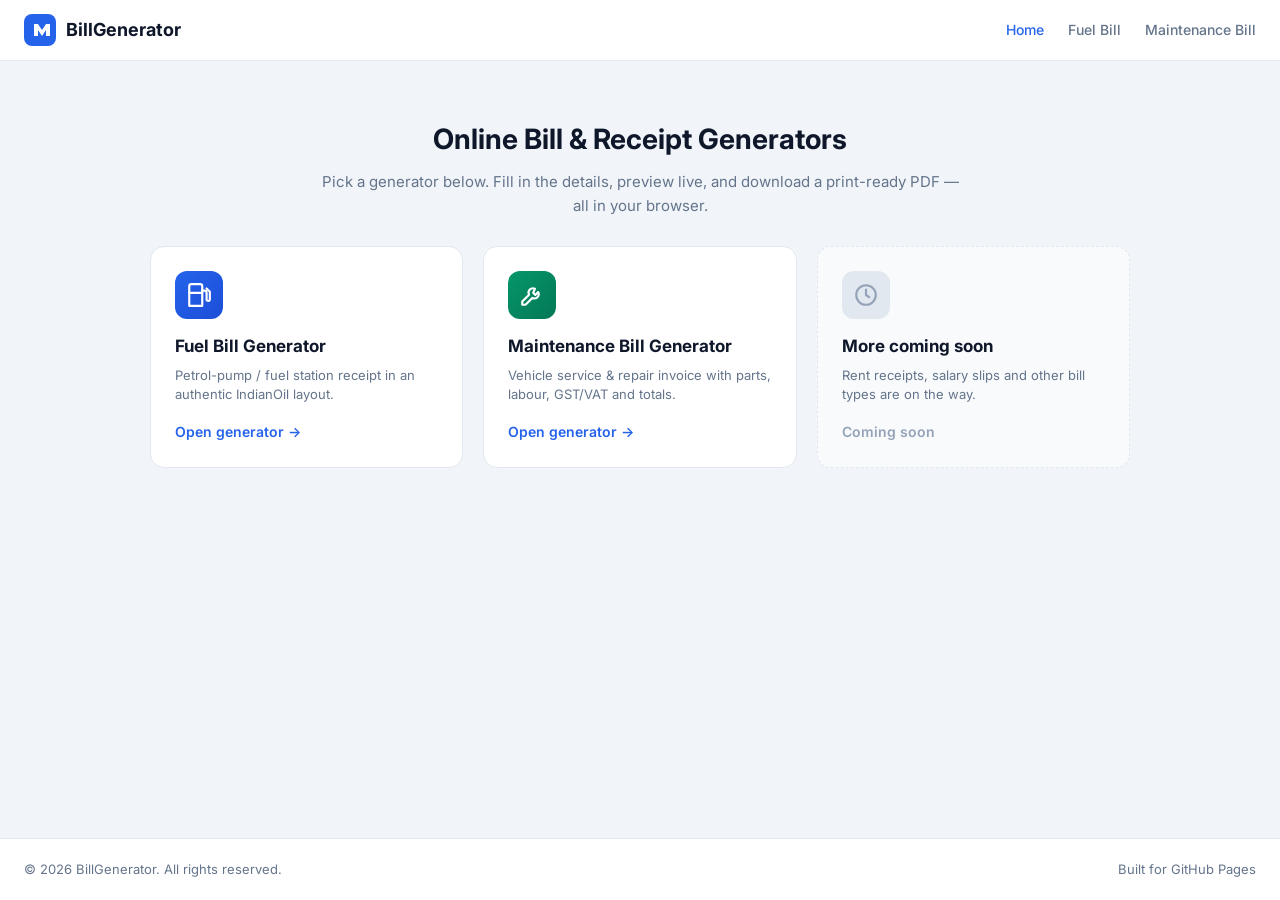
<file: index.html>
<!DOCTYPE html>
<html lang="en">
<head>
  <meta charset="UTF-8">
  <meta name="viewport" content="width=device-width, initial-scale=1.0">
  <title>BillGenerator &middot; Online Bill &amp; Receipt Generators</title>
  <link rel="preconnect" href="https://fonts.googleapis.com">
  <link href="https://fonts.googleapis.com/css2?family=Inter:opsz,wght@14..32,400;14..32,500;14..32,600;14..32,700&display=swap" rel="stylesheet">
  <link rel="stylesheet" href="style.css">
</head>
<body>
  <header class="header">
    <div class="header-inner">
      <a href="index.html" class="logo">
        <svg width="32" height="32" viewBox="0 0 32 32" fill="none"><rect width="32" height="32" rx="8" fill="#2563eb"/><path d="M10 22V10h4l4 6 4-6h4v12h-4V16l-4 6-4-6v6h-4z" fill="#fff"/></svg>
        <span>BillGenerator</span>
      </a>
      <nav class="nav-links">
        <a href="index.html" class="active">Home</a>
        <a href="fuel.html">Fuel Bill</a>
        <a href="maintenance.html">Maintenance Bill</a>
      </nav>
    </div>
  </header>

  <main class="main">
    <div class="app-container">
      <section class="home-hero">
        <h1>Online Bill &amp; Receipt Generators</h1>
        <p>Pick a generator below. Fill in the details, preview live, and download a print-ready PDF — all in your browser.</p>
      </section>

      <div class="module-grid">
        <a class="module-card" href="fuel.html">
          <div class="module-icon module-icon-fuel">
            <svg width="26" height="26" viewBox="0 0 24 24" fill="none" stroke="currentColor" stroke-width="2" stroke-linecap="round" stroke-linejoin="round"><path d="M3 22h12V4a2 2 0 0 0-2-2H5a2 2 0 0 0-2 2z"/><path d="M3 10h12"/><path d="M15 8h2a2 2 0 0 1 2 2v6a1.5 1.5 0 0 0 3 0V9l-3-3"/></svg>
          </div>
          <h2>Fuel Bill Generator</h2>
          <p>Petrol-pump / fuel station receipt in an authentic IndianOil layout.</p>
          <span class="module-cta">Open generator &rarr;</span>
        </a>

        <a class="module-card" href="maintenance.html">
          <div class="module-icon module-icon-maint">
            <svg width="26" height="26" viewBox="0 0 24 24" fill="none" stroke="currentColor" stroke-width="2" stroke-linecap="round" stroke-linejoin="round"><path d="M14.7 6.3a4 4 0 0 0-5.4 5.4L3 18v3h3l6.3-6.3a4 4 0 0 0 5.4-5.4l-2.6 2.6-2-2z"/></svg>
          </div>
          <h2>Maintenance Bill Generator</h2>
          <p>Vehicle service &amp; repair invoice with parts, labour, GST/VAT and totals.</p>
          <span class="module-cta">Open generator &rarr;</span>
        </a>

        <div class="module-card module-card-soon">
          <div class="module-icon module-icon-soon">
            <svg width="26" height="26" viewBox="0 0 24 24" fill="none" stroke="currentColor" stroke-width="2" stroke-linecap="round" stroke-linejoin="round"><circle cx="12" cy="12" r="9"/><path d="M12 7v5l3 2"/></svg>
          </div>
          <h2>More coming soon</h2>
          <p>Rent receipts, salary slips and other bill types are on the way.</p>
          <span class="module-cta module-cta-muted">Coming soon</span>
        </div>
      </div>
    </div>
  </main>

  <footer class="footer">
    <div class="footer-inner">
      <p>&copy; 2026 BillGenerator. All rights reserved.</p>
      <p>Built for GitHub Pages</p>
    </div>
  </footer>
</body>
</html>
</file>
<file: style.css>
/* ===== Reset & Base ===== */
*, *::before, *::after {
  box-sizing: border-box;
  margin: 0;
  padding: 0;
}
body {
  font-family: 'Inter', -apple-system, BlinkMacSystemFont, sans-serif;
  background: #f1f5f9;
  color: #1e293b;
  line-height: 1.6;
  min-height: 100vh;
  display: flex;
  flex-direction: column;
}
a { text-decoration: none; color: inherit; }
button { cursor: pointer; font-family: inherit; }

/* ===== Header ===== */
.header {
  background: #ffffff;
  border-bottom: 1px solid #e2e8f0;
  position: sticky;
  top: 0;
  z-index: 100;
}
.header-inner {
  max-width: 1400px;
  margin: 0 auto;
  padding: 0 24px;
  height: 60px;
  display: flex;
  align-items: center;
  justify-content: space-between;
}
.logo {
  display: flex;
  align-items: center;
  gap: 10px;
  font-weight: 700;
  font-size: 18px;
  color: #0f172a;
}
.logo svg { flex-shrink: 0; }
.nav-links { display: flex; gap: 24px; }
.nav-links a {
  font-size: 14px;
  font-weight: 500;
  color: #64748b;
  transition: color 0.2s;
}
.nav-links a:hover, .nav-links a.active { color: #2563eb; }

/* ===== Main Layout ===== */
.main { flex: 1; }
.app-container {
  max-width: 1400px;
  margin: 0 auto;
  padding: 24px;
}
.page-title {
  font-size: 24px;
  font-weight: 700;
  color: #0f172a;
  margin-bottom: 4px;
}
.page-subtitle {
  font-size: 14px;
  color: #64748b;
  margin-bottom: 24px;
}
.app-layout {
  display: grid;
  grid-template-columns: 480px 1fr;
  gap: 24px;
  align-items: start;
}

/* ===== Form Panel ===== */
.form-panel {
  background: #ffffff;
  border-radius: 12px;
  border: 1px solid #e2e8f0;
  padding: 24px;
}

/* Section */
.section {
  margin-bottom: 24px;
  padding-bottom: 24px;
  border-bottom: 1px solid #f1f5f9;
}
.section:last-of-type { border-bottom: none; }
.section-title {
  font-size: 14px;
  font-weight: 600;
  color: #0f172a;
  margin-bottom: 16px;
  text-transform: uppercase;
  letter-spacing: 0.03em;
}

/* Form Elements */
.form-group {
  margin-bottom: 14px;
}
.form-group label {
  display: block;
  font-size: 13px;
  font-weight: 500;
  color: #334155;
  margin-bottom: 4px;
}
.req { color: #ef4444; }
.field-hint { font-size: 12px; color: #94a3b8; margin: -6px 0 12px; }
.form-input {
  width: 100%;
  padding: 9px 12px;
  border: 1px solid #e2e8f0;
  border-radius: 8px;
  font-size: 14px;
  font-family: inherit;
  color: #1e293b;
  background: #f8fafc;
  transition: border-color 0.2s, box-shadow 0.2s;
}
.form-input:focus {
  outline: none;
  border-color: #2563eb;
  box-shadow: 0 0 0 3px rgba(37,99,235,0.1);
  background: #fff;
}
.form-textarea { resize: vertical; min-height: 60px; }
select.form-input { appearance: auto; }
.form-row {
  display: grid;
  grid-template-columns: 1fr 1fr;
  gap: 12px;
}

/* Logo Upload */
.logo-upload-area {
  display: flex;
  align-items: center;
  gap: 16px;
}
.logo-preview {
  width: 72px;
  height: 72px;
  border: 2px dashed #cbd5e1;
  border-radius: 10px;
  display: flex;
  flex-direction: column;
  align-items: center;
  justify-content: center;
  gap: 4px;
  font-size: 10px;
  color: #94a3b8;
  overflow: hidden;
  flex-shrink: 0;
}
.logo-preview img {
  width: 100%;
  height: 100%;
  object-fit: contain;
}
.logo-preview svg { flex-shrink: 0; }
.logo-actions {
  display: flex;
  flex-direction: column;
  gap: 6px;
}

/* Buttons */
.btn {
  display: inline-flex;
  align-items: center;
  justify-content: center;
  gap: 8px;
  font-weight: 500;
  border-radius: 8px;
  border: 1px solid transparent;
  transition: all 0.2s;
  font-family: inherit;
}
.btn-sm { padding: 6px 14px; font-size: 13px; }
.btn-lg { padding: 12px 28px; font-size: 15px; }
.btn-primary {
  background: #2563eb;
  color: #fff;
  border-color: #2563eb;
}
.btn-primary:hover { background: #1d4ed8; }
.btn-outline {
  background: transparent;
  color: #334155;
  border-color: #e2e8f0;
}
.btn-outline:hover { background: #f1f5f9; border-color: #cbd5e1; }
.btn-ghost {
  background: transparent;
  color: #64748b;
  border-color: transparent;
}
.btn-ghost:hover { color: #ef4444; }
.form-actions { margin-top: 20px; }
.form-actions .btn { width: 100%; }

/* ===== Preview Panel ===== */
.preview-panel {
  background: #ffffff;
  border-radius: 12px;
  border: 1px solid #e2e8f0;
  padding: 24px;
  position: sticky;
  top: 84px;
}
.preview-header {
  display: flex;
  align-items: center;
  justify-content: space-between;
  margin-bottom: 16px;
}
.preview-header h2 { font-size: 16px; font-weight: 600; }
.preview-badge {
  font-size: 11px;
  font-weight: 600;
  padding: 3px 10px;
  background: #f1f5f9;
  color: #64748b;
  border-radius: 20px;
}
.preview-container {
  position: relative;
  border: 1px solid #e2e8f0;
  border-radius: 8px;
  overflow: hidden;
  background: #fff;
  min-height: 400px;
}
.preview-watermark {
  position: absolute;
  inset: 0;
  display: flex;
  align-items: center;
  justify-content: center;
  font-size: 20px;
  font-weight: 700;
  color: rgba(37,99,235,0.08);
  letter-spacing: 4px;
  text-transform: uppercase;
  pointer-events: none;
  z-index: 1;
  transform: rotate(-30deg);
}
.bill-preview {
  padding: 24px;
  min-height: 400px;
}
.preview-note {
  font-size: 12px;
  color: #94a3b8;
  margin-top: 12px;
  text-align: center;
}
.preview-expand {
  width: 100%;
  margin-top: 12px;
}

/* ===== Template 7: IndianOil Receipt (exact-match thermal printout) ===== */
.bill-t7 {
  font-family: 'Courier New', Courier, monospace;
  padding: 24px 18px;
  color: #111;
  /* dark surface, like the photographed receipt */
  background: #161616;
  background-image: radial-gradient(circle at 50% 40%, #232323 0%, #121212 100%);
}
.bill-t7 .bill-inner {
  position: relative;
  max-width: 320px;
  margin: 0 auto;
  padding: 16px 26px 22px;
  /* aged thermal paper */
  background: #f5f3ec;
  background-image: linear-gradient(180deg, #f7f5ef 0%, #f1eee5 100%);
  overflow: hidden;
  box-shadow: 0 6px 22px rgba(0, 0, 0, 0.55);
  font-weight: 700;
  letter-spacing: 0.2px;
}
.bill-t7 .t7-content { position: relative; z-index: 2; }

/* Faint blue "HDFC BANK" watermark columns down both edges */
.bill-t7 .t7-wm {
  position: absolute;
  top: 0;
  bottom: 0;
  width: 32px;
  display: flex;
  flex-direction: column;
  justify-content: space-around;
  align-items: center;
  z-index: 1;
  pointer-events: none;
  opacity: 0.55;
}
.bill-t7 .t7-wm-left { left: -3px; }
.bill-t7 .t7-wm-right { right: -3px; }
.bill-t7 .t7-hdfc {
  display: flex;
  align-items: center;
  gap: 3px;
  transform: rotate(90deg);
  white-space: nowrap;
}
.bill-t7 .t7-hdfc-logo {
  width: 11px;
  height: 11px;
  background: #2f4ea1;
  border-radius: 1px;
  flex-shrink: 0;
}
.bill-t7 .t7-hdfc-text {
  font-family: Arial, Helvetica, sans-serif;
  font-size: 9px;
  font-weight: 700;
  letter-spacing: 0.5px;
  color: #5b76b8;
}
/* Edge production marks like the photo */
.bill-t7 .t7-corner {
  position: absolute;
  right: 4px;
  z-index: 1;
  font-family: Arial, Helvetica, sans-serif;
  font-size: 9px;
  letter-spacing: 1px;
  color: #b7bcc4;
  transform: rotate(90deg);
  transform-origin: right center;
  pointer-events: none;
}
.bill-t7 .t7-corner-tr { top: 70px; }
.bill-t7 .t7-corner-br { bottom: 70px; }
.bill-t7 .t7-logo { text-align: center; margin-bottom: 4px; }
.bill-t7 .t7-logo-img {
  height: 78px;
  width: auto;
  max-width: 90%;
  margin: 0 auto;
  display: block;
  object-fit: contain;
}
.bill-t7 .t7-welcome {
  text-align: center;
  font-size: 24px;
  font-weight: 700;
  margin: 4px 0 8px;
}
.bill-t7 .t7-dealer {
  text-align: center;
  font-size: 15px;
  font-weight: 700;
  letter-spacing: 0.5px;
}
.bill-t7 .t7-dealer-addr {
  text-align: center;
  font-size: 14px;
  font-weight: 700;
  letter-spacing: 0.5px;
}
.bill-t7 .t7-gap { height: 12px; }
.bill-t7 .t7-row {
  display: grid;
  grid-template-columns: 104px 14px 1fr;
  font-size: 14px;
  line-height: 1.55;
}
.bill-t7 .t7-label { white-space: nowrap; }
.bill-t7 .t7-colon { text-align: center; }
.bill-t7 .t7-val { word-break: break-word; }
.bill-t7 .t7-thanks {
  text-align: center;
  font-size: 14px;
  font-weight: 700;
  margin-top: 16px;
}

/* ===== Modal ===== */
.modal-overlay {
  position: fixed;
  inset: 0;
  background: rgba(15,23,42,0.6);
  z-index: 1000;
  display: none;
  align-items: center;
  justify-content: center;
  padding: 24px;
}
.modal-overlay.open { display: flex; }
.modal-content {
  background: #fff;
  border-radius: 12px;
  width: 100%;
  max-width: 600px;
  max-height: 90vh;
  overflow: auto;
}
.modal-header {
  display: flex;
  justify-content: space-between;
  align-items: center;
  padding: 16px 20px;
  border-bottom: 1px solid #e2e8f0;
}
.modal-header h2 { font-size: 16px; font-weight: 600; }
.modal-header .btn-ghost { font-size: 24px; padding: 4px 12px; line-height: 1; }
.modal-body { padding: 20px; }
.modal-body .bill-preview { border: 1px solid #e2e8f0; border-radius: 8px; }

/* ===== Footer ===== */
.footer {
  margin-top: 48px;
  border-top: 1px solid #e2e8f0;
  background: #fff;
}
.footer-inner {
  max-width: 1400px;
  margin: 0 auto;
  padding: 20px 24px;
  display: flex;
  justify-content: space-between;
  align-items: center;
  font-size: 13px;
  color: #64748b;
}

/* ===== Responsive ===== */
@media (max-width: 1024px) {
  .app-layout { grid-template-columns: 1fr; }
  .preview-panel { position: static; }
}
@media (max-width: 600px) {
  .app-container { padding: 12px; }
  .form-panel, .preview-panel { padding: 16px; border-radius: 8px; }
  .form-row { grid-template-columns: 1fr; }
  .template-grid { grid-template-columns: repeat(3, 1fr); }
  .header-inner { padding: 0 16px; }
  .page-title { font-size: 20px; }
  .footer-inner { flex-direction: column; gap: 8px; text-align: center; }
}

/* ===== Loading Spinner ===== */
.spinner {
  width: 20px;
  height: 20px;
  border: 2px solid rgba(255,255,255,0.3);
  border-top-color: #fff;
  border-radius: 50%;
  animation: spin 0.6s linear infinite;
}
@keyframes spin { to { transform: rotate(360deg); } }

/* ===== Print Styles ===== */
@media print {
  .header, .footer, .form-panel, .preview-header, .preview-badge,
  .preview-watermark, .preview-note, .preview-expand, .modal-overlay { display: none !important; }
  .preview-panel { border: none; padding: 0; position: static; }
  .preview-container { border: none; min-height: auto; }
  .bill-preview { padding: 0; }
  body { background: #fff; }
}

/* ===== Home / Landing ===== */
.home-hero { text-align: center; max-width: 640px; margin: 32px auto 28px; }
.home-hero h1 { font-size: 28px; font-weight: 700; color: #0f172a; margin-bottom: 8px; }
.home-hero p { font-size: 15px; color: #64748b; }
.module-grid {
  display: grid;
  grid-template-columns: repeat(auto-fill, minmax(260px, 1fr));
  gap: 20px;
  max-width: 980px;
  margin: 0 auto 40px;
}
.module-card {
  display: flex;
  flex-direction: column;
  align-items: flex-start;
  background: #fff;
  border: 1px solid #e2e8f0;
  border-radius: 14px;
  padding: 24px;
  transition: box-shadow 0.2s, transform 0.2s, border-color 0.2s;
}
a.module-card:hover { box-shadow: 0 10px 28px rgba(15,23,42,0.10); transform: translateY(-2px); border-color: #cbd5e1; }
.module-icon {
  width: 48px;
  height: 48px;
  border-radius: 12px;
  display: flex;
  align-items: center;
  justify-content: center;
  margin-bottom: 14px;
  color: #fff;
}
.module-icon-fuel { background: linear-gradient(135deg, #2563eb, #1d4ed8); }
.module-icon-maint { background: linear-gradient(135deg, #059669, #047857); }
.module-icon-soon { background: #e2e8f0; color: #94a3b8; }
.module-card h2 { font-size: 17px; font-weight: 700; color: #0f172a; margin-bottom: 6px; }
.module-card p { font-size: 13px; color: #64748b; line-height: 1.5; margin-bottom: 16px; }
.module-cta { margin-top: auto; font-size: 14px; font-weight: 600; color: #2563eb; }
.module-cta-muted { color: #94a3b8; }
.module-card-soon { border-style: dashed; background: #f8fafc; }

/* ===== Line-item editor (Maintenance) ===== */
.li-head { display: flex; align-items: center; justify-content: space-between; margin-bottom: 12px; }
.li-head .section-title { margin-bottom: 0; }
.li-labels {
  display: grid;
  gap: 6px;
  font-size: 11px;
  font-weight: 600;
  color: #94a3b8;
  text-transform: uppercase;
  letter-spacing: 0.03em;
  padding: 0 28px 4px 0;
}
.li-labels-part { grid-template-columns: 1fr 48px 64px 50px 50px; }
.li-labels-labour { grid-template-columns: 1fr 70px 50px 50px; }
.li-row { display: grid; gap: 6px; align-items: center; margin-bottom: 6px; }
.li-row-part { grid-template-columns: 1fr 48px 64px 50px 50px 22px; }
.li-row-labour { grid-template-columns: 1fr 70px 50px 50px 22px; }
.li-cell { padding: 7px 8px; font-size: 13px; }
.li-num { text-align: right; }
.li-remove {
  border: none;
  background: transparent;
  color: #cbd5e1;
  font-size: 20px;
  line-height: 1;
  padding: 0;
  transition: color 0.15s;
}
.li-remove:hover { color: #ef4444; }

/* ===== Maintenance Bill Template ===== */
.mbill {
  font-family: 'Inter', sans-serif;
  color: #1e293b;
  font-size: 13px;
  line-height: 1.5;
  padding: 6px;
}
.mbill-head {
  display: flex;
  justify-content: space-between;
  align-items: flex-start;
  gap: 16px;
  padding-bottom: 14px;
  border-bottom: 2px solid #1e293b;
}
.mbill-head-left { display: flex; gap: 12px; align-items: flex-start; }
.mbill-logo { height: 46px; width: auto; object-fit: contain; }
.mbill-wname { font-size: 18px; font-weight: 700; color: #0f172a; }
.mbill-waddr { font-size: 11px; color: #64748b; }
.mbill-head-right { text-align: right; flex-shrink: 0; }
.mbill-doctitle { font-size: 16px; font-weight: 700; text-transform: uppercase; letter-spacing: 0.5px; color: #1e293b; }
.mbill-meta { font-size: 11px; color: #475569; margin-top: 2px; }
.m-badge {
  display: inline-block;
  margin: 4px 0;
  padding: 2px 10px;
  border-radius: 20px;
  font-size: 10px;
  font-weight: 700;
  text-transform: uppercase;
  letter-spacing: 0.4px;
}
.m-badge-paid { background: #dcfce7; color: #15803d; }
.m-badge-warranty { background: #fef3c7; color: #b45309; }
.m-badge-insurance { background: #dbeafe; color: #1d4ed8; }
.mbill-parties {
  display: grid;
  grid-template-columns: 1fr 1fr;
  gap: 20px;
  margin: 14px 0;
}
.m-block-title {
  font-size: 10px;
  font-weight: 700;
  text-transform: uppercase;
  letter-spacing: 0.5px;
  color: #94a3b8;
  margin-bottom: 4px;
}
.m-section { margin-top: 14px; }
.mbill-pname { font-weight: 700; font-size: 14px; }
.mbill-pline { font-size: 12px; color: #475569; }
.mbill-table { width: 100%; border-collapse: collapse; font-size: 12px; margin-top: 4px; }
.mbill-table th {
  background: #1e293b;
  color: #fff;
  padding: 6px 8px;
  font-size: 10px;
  font-weight: 600;
  text-transform: uppercase;
  letter-spacing: 0.3px;
  text-align: center;
}
.mbill-table td { padding: 6px 8px; border-bottom: 1px solid #eef2f7; text-align: center; }
.mbill-table .m-left { text-align: left; }
.mbill-foot {
  display: grid;
  grid-template-columns: 1fr 260px;
  gap: 24px;
  margin-top: 18px;
}
.mbill-words-val { font-size: 12px; font-style: italic; color: #334155; }
.mbill-terms { font-size: 11px; color: #64748b; line-height: 1.5; }
.mbill-totals { align-self: start; }
.m-trow {
  display: flex;
  justify-content: space-between;
  font-size: 13px;
  padding: 4px 0;
  border-bottom: 1px solid #f1f5f9;
}
.m-trow span:last-child { font-weight: 600; }
.m-grand {
  border-top: 2px solid #1e293b;
  border-bottom: none;
  margin-top: 4px;
  padding-top: 8px;
  font-size: 16px;
  font-weight: 700;
}
.m-grand span:last-child { color: #1d4ed8; }
.mbill-sign {
  display: flex;
  justify-content: space-between;
  margin-top: 28px;
  font-size: 12px;
}
.mbill-sign div { text-align: center; min-width: 150px; }
.m-line { height: 1px; background: #94a3b8; width: 150px; margin: 4px auto; }
.mbill-note { text-align: center; font-size: 11px; color: #94a3b8; margin-top: 16px; }
.modal-content-wide { max-width: 820px; }

/* Maintenance template is wider than the fuel receipt */
.preview-panel .mbill { min-width: 0; }
@media (max-width: 1024px) {
  .li-labels-part, .li-row-part { grid-template-columns: 1fr 42px 58px 46px 46px 20px; }
}
</file>
